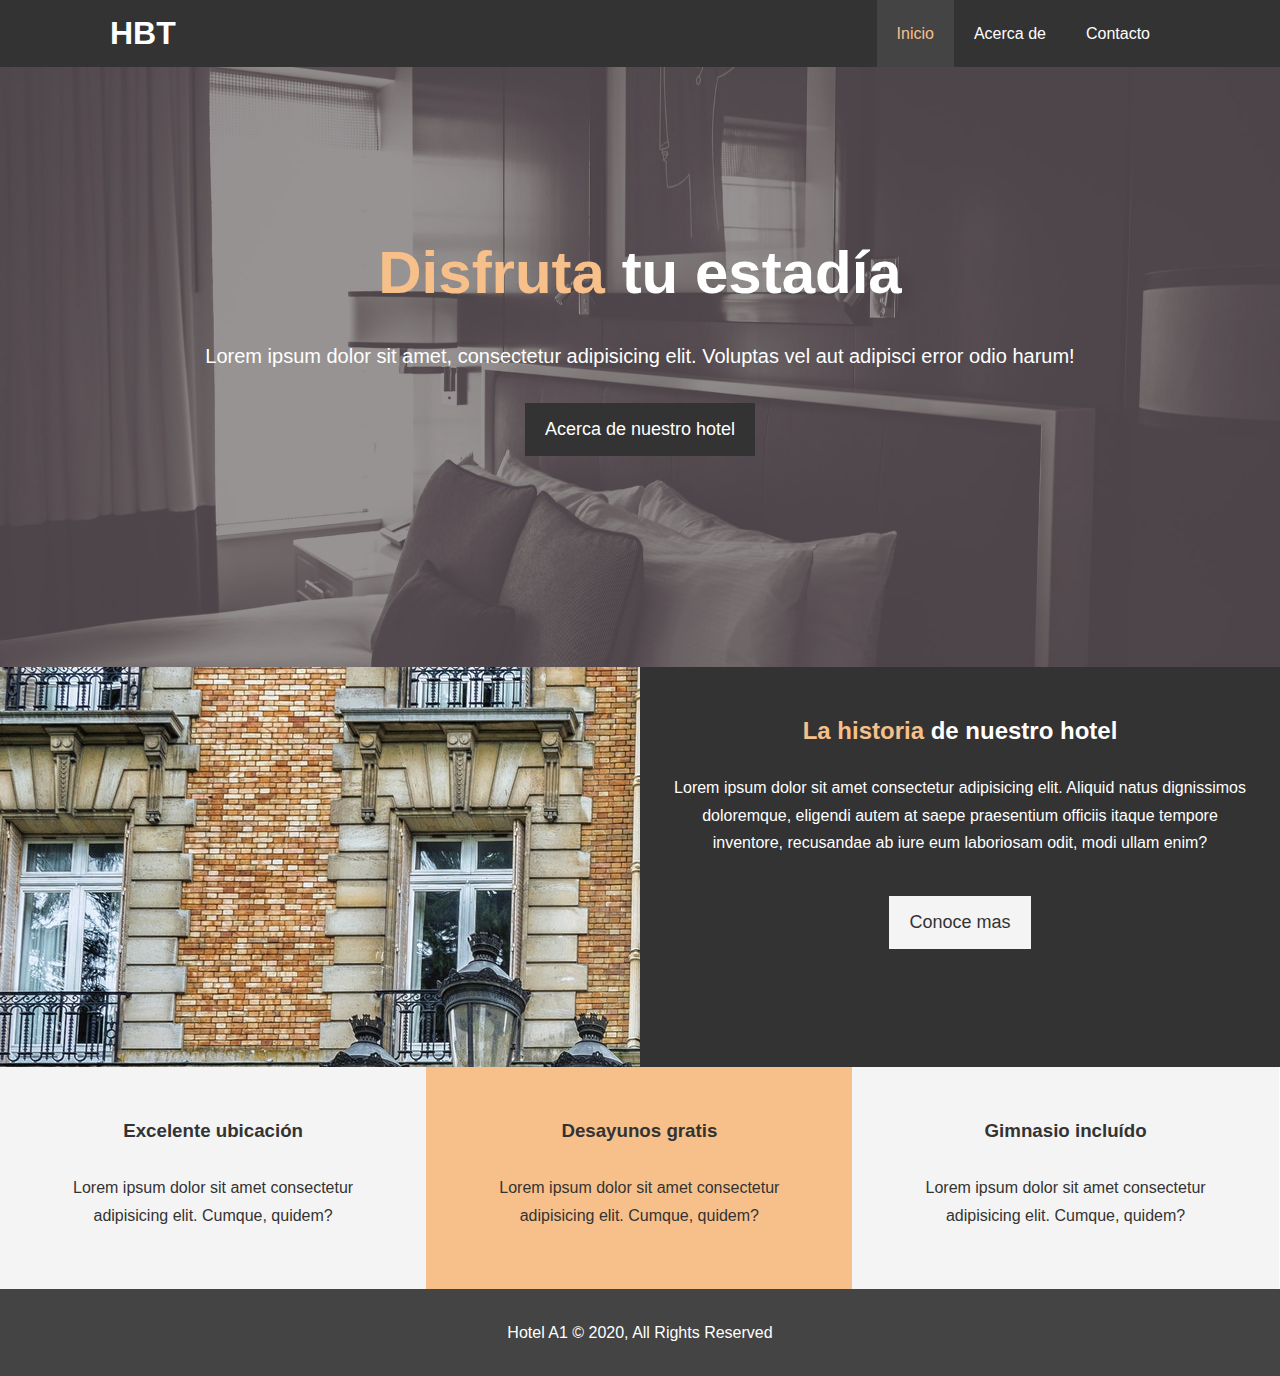
<file: index.html>
<!DOCTYPE html>
<html lang="en">
<head>
    <meta charset="UTF-8">
    <meta name="viewport" content="width=device-width, initial-scale=1.0">
    <meta name="description" content="Bienvenidos al mejor hotel de Cuzco Perú">
    <meta name="keywords" content="hotel, Cuzco Hotel">

    <link rel="stylesheet" href="https://use.fontawesome.com/releases/v5.15.1/css/all.css" integrity="sha384-vp86vTRFVJgpjF9jiIGPEEqYqlDwgyBgEF109VFjmqGmIY/Y4HV4d3Gp2irVfcrp" crossorigin="anonymous">
    <link rel="stylesheet" href="css/styles.css">
    
    <title>Hotel A1 | Welcome</title>
</head>
<body>
    <header>
        <nav id="navbar">
            <div class="container">
                <h1 class="logo"><a href="index.html">HBT</a></h1>
                <ul>                
                    <li><a class="current" href="index.html">Inicio</a></li>
                    <li><a href="about.html">Acerca de</a></li>
                    <li><a href="contact.html">Contacto</a></li>
                </ul>
            </div>            
        </nav>

        <div id="showcase">
            <div class="container">
                <div class="showcase-content">
                    <h1><span class="text-primary">Disfruta</span> tu estadía</h1>
                    <p class="lead">Lorem ipsum dolor sit amet, consectetur adipisicing elit. Voluptas vel aut adipisci error odio harum!</p>
                    <a class="btn" href="about.html">Acerca de nuestro hotel</a>
                </div>                
            </div>
        </div>
    </header>

    <section id="home-info" class="bg-dark">
        <div class="info-img">

        </div>

        <div class="info-content">
            <h2><span class="text-primary">La historia</span> de nuestro hotel</h2>
            <p>Lorem ipsum dolor sit amet consectetur adipisicing elit. Aliquid natus dignissimos doloremque, eligendi autem at saepe praesentium officiis itaque tempore inventore, recusandae ab iure eum laboriosam odit, modi ullam enim?</p>
            <a href="about.html" class="btn btn-light">Conoce mas</a>
        </div>
    </section>

    <section id="features">
        <div class="box bg-light">
            <i class="fas fa-hotel fa-3x"></i>
            <h3>Excelente ubicación</h3>
            <p>Lorem ipsum dolor sit amet consectetur adipisicing elit. Cumque, quidem?</p>
        </div>
        <div class="box bg-primary">
            <i class="fas fa-utensils fa-3x"></i>
            <h3>Desayunos gratis</h3>
            <p>Lorem ipsum dolor sit amet consectetur adipisicing elit. Cumque, quidem?</p>
        </div>
        <div class="box bg-light">
            <i class="fas fa-dumbbell fa-3x"></i>
            <h3>Gimnasio incluído</h3>
            <p>Lorem ipsum dolor sit amet consectetur adipisicing elit. Cumque, quidem?</p>
        </div>
    </section>
    <div class="clr"></div>
    <footer id="main-footer">
        <p>Hotel A1 &copy; 2020, All Rights Reserved</p>
    </footer>
</body>
</html>
</file>
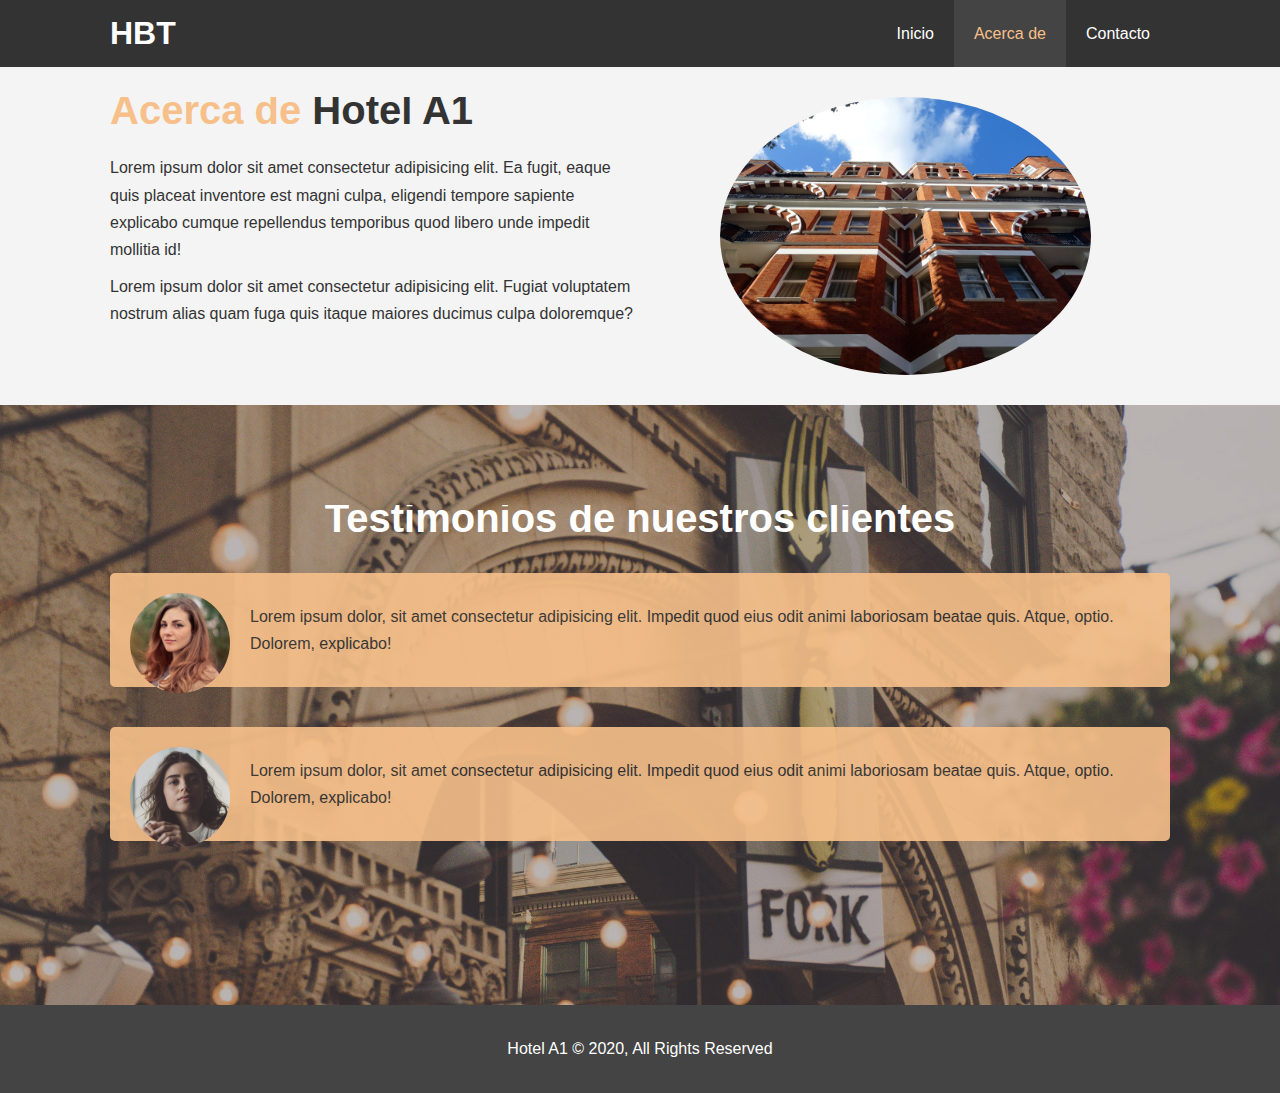
<file: about.html>
<!DOCTYPE html>
<html lang="en">
<head>
    <meta charset="UTF-8">
    <meta name="viewport" content="width=device-width, initial-scale=1.0">
    <meta name="description" content="Welcome to the most extraordinary hotel in Boston Massachusets">
    <meta name="keywords" content="hotel, boston hotel, new england hotel">
    <link rel="stylesheet" href="css/styles.css">
    <title>Hotel A1 | Acerca de</title>
</head>
<body>
    <header>
        <nav id="navbar">
            <div class="container">
                <h1 class="logo"><a href="index.html">HBT</a></h1>
                <ul>                
                    <li><a href="index.html">Inicio</a></li>
                    <li><a class="current" href="about.html">Acerca de</a></li>
                    <li><a href="contact.html">Contacto</a></li>
                </ul>
            </div>            
        </nav>

        
    </header>

    <section id="about-info" class="bg-light padding-y-3">
        <div class="container">
            <div class="info-left">
                <h1 class="large-heading"><span class="text-primary">Acerca de</span> Hotel A1</h1>
                <p>Lorem ipsum dolor sit amet consectetur adipisicing elit. Ea fugit, eaque quis placeat inventore est magni culpa, eligendi tempore sapiente explicabo cumque repellendus temporibus quod libero unde impedit mollitia id!</p>

                <p>Lorem ipsum dolor sit amet consectetur adipisicing elit. Fugiat voluptatem nostrum alias quam fuga quis itaque maiores ducimus culpa doloremque?</p>
            </div>
            <div class="info-right">
                <img src="./imgs/photo-2.jpg" alt="Hotel">
            </div>
        </div>

    </section>   

    <section id="testimonials" class="padding-y-3">
        <div class="container">
            <h2 class="large-heading">Testimonios de nuestros clientes</h2>
            <div class="testimonial bg-primary">
                <img src="imgs/person-1.jpg" alt="cliente 1">
                <p>Lorem ipsum dolor, sit amet consectetur adipisicing elit. Impedit quod eius odit animi laboriosam beatae quis. Atque, optio. Dolorem, explicabo!</p>
            </div>
            <div class="testimonial bg-primary">
                <img src="imgs/person-2.jpg" alt="cliente 2">
                <p>Lorem ipsum dolor, sit amet consectetur adipisicing elit. Impedit quod eius odit animi laboriosam beatae quis. Atque, optio. Dolorem, explicabo!</p>
            </div>
        </div>
    </section>

    <footer id="main-footer">
        <p>Hotel A1 &copy; 2020, All Rights Reserved</p>
    </footer>
</body>
</html>
</file>
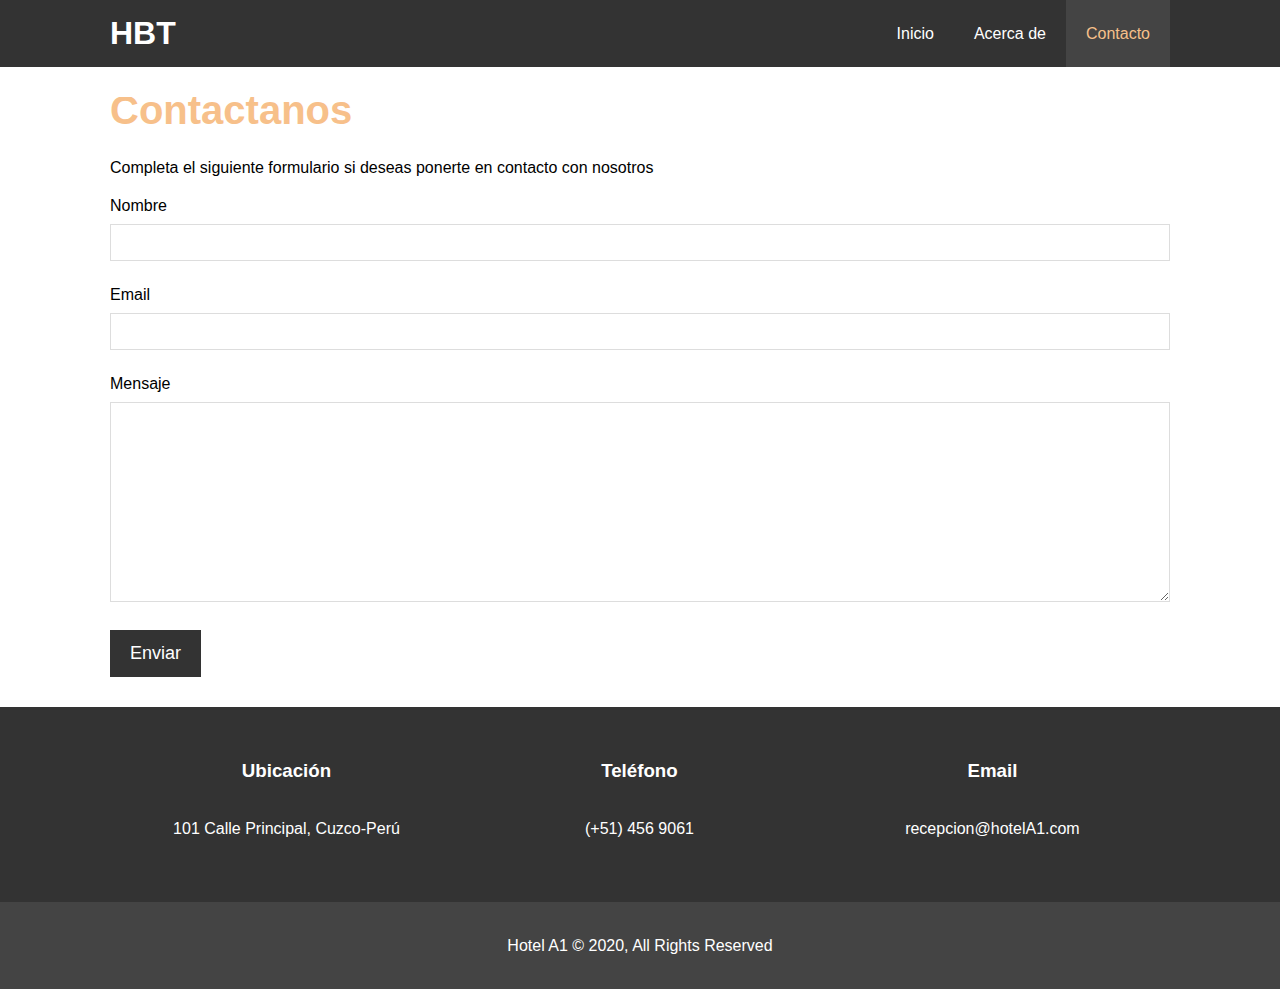
<file: contact.html>
<!DOCTYPE html>
<html lang="en">
<head>
    <meta charset="UTF-8">
    <meta name="viewport" content="width=device-width, initial-scale=1.0">
    <meta name="description" content="Welcome to the most extraordinary hotel in Boston Massachusets">
    <meta name="keywords" content="hotel, boston hotel, new england hotel">

    <link rel="stylesheet" href="https://use.fontawesome.com/releases/v5.15.1/css/all.css" integrity="sha384-vp86vTRFVJgpjF9jiIGPEEqYqlDwgyBgEF109VFjmqGmIY/Y4HV4d3Gp2irVfcrp" crossorigin="anonymous">

    <link rel="stylesheet" href="css/styles.css">
    <title>Hotel A1 | Contacto</title>
</head>
<body>
    <header>
        <nav id="navbar">
            <div class="container">
                <h1 class="logo"><a href="index.html">HBT</a></h1>
                <ul>                
                    <li><a href="index.html">Inicio</a></li>
                    <li><a href="about.html">Acerca de</a></li>
                    <li><a class="current" href="contact.html">Contacto</a></li>
                </ul>
            </div>            
        </nav>
    </header>

    <section id="contact-form" class="padding-y-3">
        <div class="container">
            <h1 class="large-heading"><span class="text-primary">Contactanos</span></h1>
            <p>Completa el siguiente formulario si deseas ponerte en contacto con nosotros</p>
            <form action="">
                <div class="form-group">
                    <label for="nombre">Nombre</label>
                    <input type="text" name="nombre" id="nombre">
                </div>
                <div class="form-group">
                    <label for="email">Email</label>
                    <input type="email" name="email" id="email">
                </div>
                <div class="form-group">
                    <label for="mensaje">Mensaje</label>
                    <textarea name="mensaje" id="mensaje"></textarea>
                </div>
                <button type="submit" class="btn">Enviar</button>
            </form>
        </div>
    </section>
    
    <section id="contact-info" class="bg-dark">
        <div class="container">
            <div class="box">
                <i class="fas fa-hotel fa-3x"></i>
                <h3>Ubicación</h3>
                <p>101 Calle Principal, Cuzco-Perú</p>
            </div>
            <div class="box">
                <i class="fas fa-phone fa-3x"></i>
                <h3>Teléfono</h3>
                <p>(+51) 456 9061</p>
            </div>
            <div class="box">
                <i class="fas fa-envelope fa-3x"></i>
                <h3>Email</h3>
                <p>recepcion@hotelA1.com</p>
            </div>
        </div>
    </section>

    <footer id="main-footer">
        <p>Hotel A1 &copy; 2020, All Rights Reserved</p>
    </footer>
</body>
</html>
</file>
<file: css/styles.css>
*{margin:0;padding:0;box-sizing:border-box}body,html{font-family:'Segoe UI',Tahoma,Geneva,Verdana,sans-serif;line-height:1.7em}a{color:#333;text-decoration:none}h1,h2,h3{padding-bottom:20px}p{margin:10px 0}.container{max-width:1100px;margin:auto;overflow:auto;padding:0 20px}.text-primary{color:#f7c08a}.lead{font-size:20px}.btn{display:inline-block;font-size:18px;color:#fff;background-color:#333;padding:13px 20px;border:none;cursor:pointer}.btn:hover{background-color:#f7c08a;color:#333}.btn-light{background-color:#f4f4f4;color:#333}.bg-dark{background-color:#333;color:#fff}.bg-light{background-color:#f4f4f4;color:#333}.bg-primary{background-color:#f7c08a;color:#333}.clr{clear:both}.large-heading{font-size:40px}.padding-y-1{padding:10px 0}.padding-y-2{padding:20px 0}.padding-y-3{padding:30px 0}#navbar{background-color:#333;color:#fff;overflow:auto}#navbar a{color:#fff}#navbar h1{float:left;padding-top:20px}#navbar ul{list-style:none;float:right}#navbar li{float:left}#navbar ul li a{display:block;padding:20px;text-align:center}#navbar ul li a.current,#navbar ul li a:hover{background-color:#444;color:#f7c08a}#showcase{background:url(../imgs/showcase.jpg) no-repeat center center/cover;height:600px}#showcase .showcase-content{color:#fff;text-align:center;padding-top:170px}#showcase .showcase-content h1{font-size:60px;line-height:1.2em}#showcase .showcase-content p{padding-bottom:20px;line-height:1.7em}#home-info{height:400px}#home-info .info-img{float:left;width:50%;background:url(../imgs/photo-1.jpg) no-repeat;min-height:100%}#home-info .info-content{float:right;width:50%;height:100%;text-align:center;padding:50px 30px;overflow:hidden}#home-info .info-content p{padding-bottom:30px}.box{float:left;width:33.3%;padding:50px;text-align:center}.box i{margin-bottom:10px}#about-info .info-right{float:right;width:50%;min-height:100%}#about-info .info-right img{display:block;margin:auto;width:70%;border-radius:50%}#about-info .info-left{float:left;width:50%;min-height:100%}#testimonials{height:600px;background:url(../imgs/test-bg.jpg) no-repeat center center/cover;padding-top:100px}#testimonials h2{color:#fff;text-align:center;padding-bottom:40px}#testimonials .testimonial{padding:20px;margin-bottom:40px;border-radius:5px;opacity:.9}#testimonials .testimonial img{width:100px;float:left;margin-right:20px;border-radius:50%}#contact-form .form-group{margin-bottom:20px}#contact-form label{display:block;margin-bottom:5px}#contact-form input,#contact-form textarea{width:100%;padding:10px;border:1px #ddd solid}#contact-form textarea{height:200px}#contact-form input:focus,#contact-form textarea:focus{outline:0;border-color:#f7c08a}#main-footer{text-align:center;background-color:#444;color:#fff;padding:20px}
</file>
